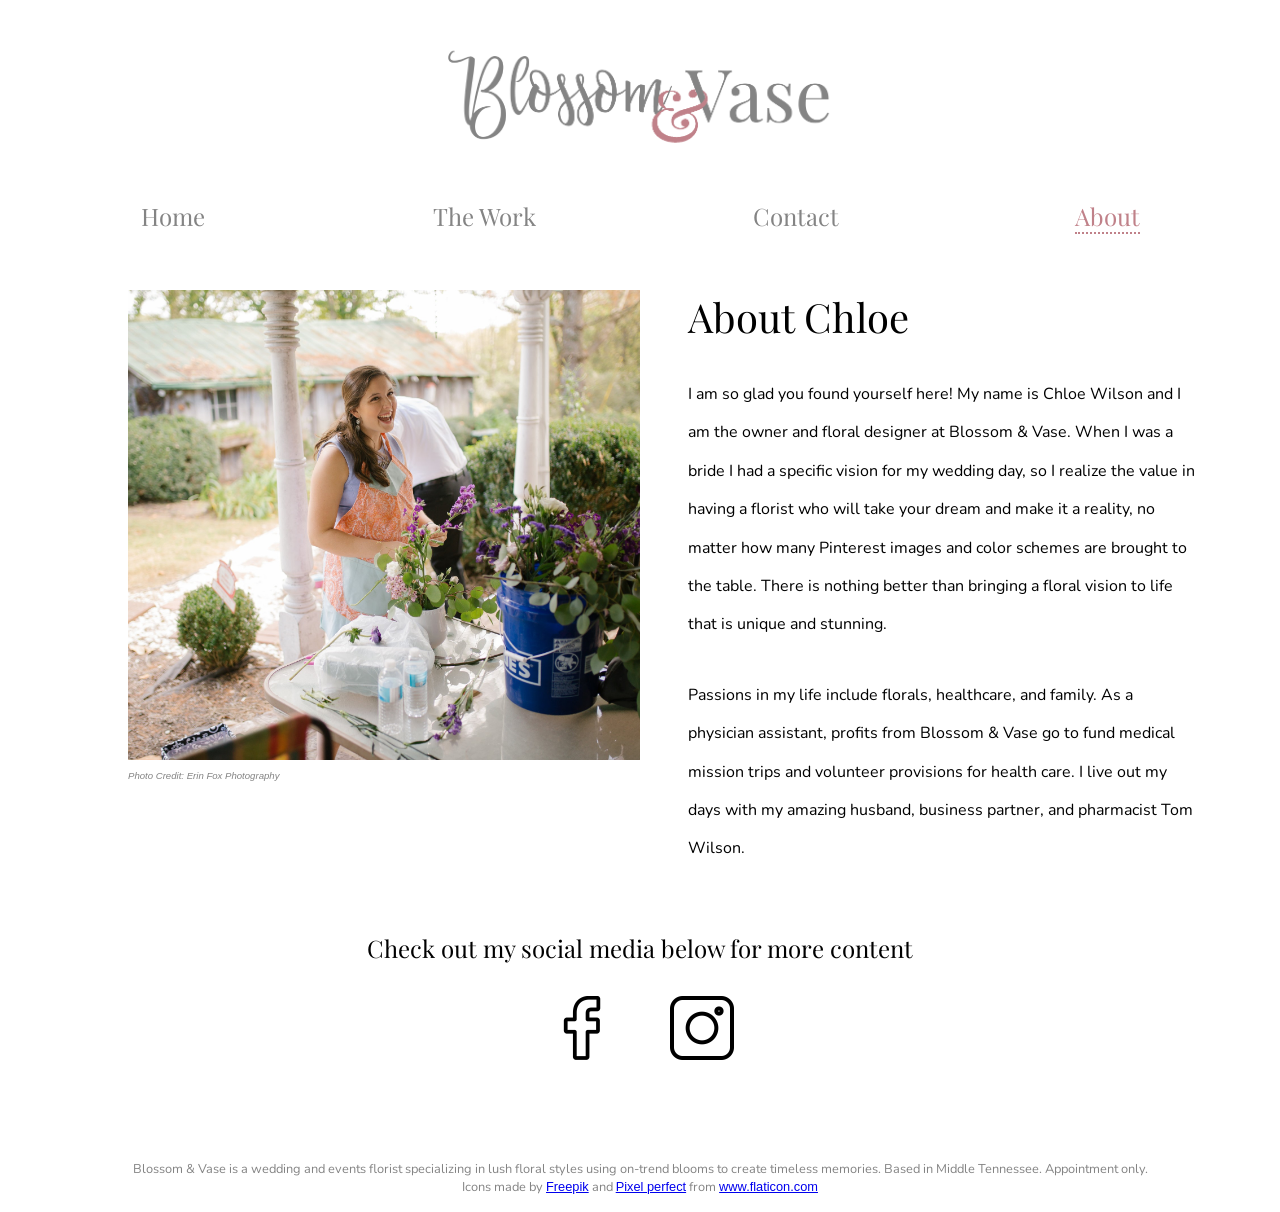
<file: about.html>
<!DOCTYPE html>
<html lang="en">
<head>
  <meta charset="UTF-8">
  <meta name="viewport" content="width=device-width, initial-scale=1.0">
  <link rel="stylesheet" href="style.css">

  <!-- Fonts -->
  <link href="https://fonts.googleapis.com/css2?family=Nunito&family=Playfair+Display&display=swap" rel="stylesheet">
  <title>Meet Chloe - Blossom and Vase</title>
</head>
<body>
  

  <header>
    <!-- Logo goes here -->
    <img src="./resources/Blossom-and-vase.png" alt="Blossom and Vase logo" class="logo">
  </header>

  <nav>
    <!-- Not linking to current page and styling the text differently as another indicator of current page -->
    <ul>
      <li class="nav"><a href="#">Home</a></li>
      <li class="nav"><a href="#">The Work</a></li>
      <li class="nav"><a href="#">Contact</a></li>
      <!-- Made current-page a paragraph so that it can be styled as inline-block and border-bottom works appropriately as a replacement for text-decoration underline -->
      <li class="nav current-page"><p>About</p></li>
    </ul>
  </nav>

  
  <main>
    
    <article class="about">
      <div class="block-text">
        <h1>About Chloe</h1>
        <p>
        I am so glad you found yourself here! My name is Chloe Wilson and I am the owner and floral designer at Blossom & Vase. When I was a bride I had a specific vision for my wedding day, so I realize the value in having a florist who will take your dream and make it a reality, no matter how many Pinterest images and color schemes are brought to the table. There is nothing better than bringing a floral vision to life that is unique and stunning. 
        </p>
        
        <p>
        Passions in my life include florals, healthcare, and family. As a physician assistant, profits from Blossom & Vase go to fund medical mission trips and volunteer provisions for health care. I live out my days with my amazing husband, business partner, and pharmacist Tom Wilson.
        </p>
    
      </div>
      <div class="photo">

        <img src="./resources/chloe-about-me.jpg" alt="Chloe assembling arrangements on site at a wedding"class="about">

        <p><i>Photo Credit: Erin Fox Photography</i></p>

      </div>
    </article>
  </main>

  <footer>
    <!-- Social Media and Copyright / disclaimer -->
    <h2>Check out my social media below for more content</h2>
    <ul>
      <li class="social"><a href="https://www.facebook.com/blossomandvase"><img src="./resources/png/003-facebook-1.png" alt="facebook icon link"></a></li>
      <li class="social"><a href="https://www.instagram.com/blossomandvase"><img src="./resources/png/004-instagram.png" alt="instagram icon link"></a></li>
    </ul>
    <p class="copyright">Blossom & Vase is a wedding and events florist specializing in lush floral styles using on-trend blooms to create timeless memories. Based in Middle Tennessee. Appointment only.
    <br> 
    Icons made by <a href="https://www.flaticon.com/authors/freepik" title="Freepik">Freepik</a> and <a href="https://www.flaticon.com/authors/pixel-perfect" title="Pixel perfect">Pixel perfect</a> from <a href="https://www.flaticon.com/"     title="Flaticon">www.flaticon.com</a></p>
  </footer>

</body>
</html>
</file>
<file: style.css>
* {
  /* CSS Reset */
  margin: 0;
  padding: 0;
  font-family: arial;
}

h1 {
  font-family: 'Playfair Display', serif;
  font-size: 2.5rem;
  font-weight: normal;
}

p {
  font-family: 'Nunito', sans-serif;
}

.logo {
  max-width: 30%;
  display: block;
  margin: auto;
  margin-bottom: 0;
  padding: 2rem 0rem;
}

nav {
  background-color: white;
  padding: 0.5rem 0rem;
  white-space: nowrap;
  position: sticky;
  top: 0em;
  text-align: center;
  
}

nav li {
  width: 24%;
  display: inline-block;
  /* text-align: center; */
  font-size: 1.5rem;  
  
}

nav li a {
  text-decoration: none;
  color: #848484;
  font-family: 'Playfair Display', serif;
  
}

nav li a:hover {
  border-bottom: 2px dotted #848484;
}

.current-page p {
  display: inline-block;
  color: #C08189;
  border-bottom: 2px dotted #C08189;
  font-family: 'Playfair Display', serif;
}


article.about {
  display: flex;
  justify-content: center;
  align-items: flex-start;
  
}

article.about div.photo img {
  max-width: 40vw;
  margin: 3rem 1.5rem 0.3rem 3rem;
  order: 1;
}

article.about div.block-text {
  max-width: 40vw;
  margin: 3rem 0rem 3rem 1.5rem; 
  order: 2;

}

div.block-text p {
  margin-top: 2rem;
  line-height: 2.4rem;
}


div.photo p {
  color: #848484;
  font-size: 0.6rem;
  margin: 0rem 1.5rem 3rem 3rem;
}

footer {
  padding: 1rem 1rem 1rem 1rem;
}

footer h2 {
  text-align: center;
  font-family: 'Playfair Display', serif;
  font-weight: normal;
}

footer p {
  text-align: center;
}

footer p.copyright {
  font-size: 0.8rem;
  color: #848484;
}

footer ul {
  max-width: 18vw;
  margin: auto;
  white-space: nowrap;
}

footer li {
  width: 50%;
  display: inline-block;
  text-align: center;
  
}

footer li img {
  max-height: 4rem;
  padding: 2rem 0rem 6rem 0rem;
}

/* MEDIA QUERIES */
@media screen and (max-width: 800px) {

  article {
    flex-direction: column;
    justify-content: center;
  }

  article.about div.photo img {
  
    max-width: 90%;
    margin: 10% 5% 0 5%;
  }  

  article.about div.block-text {

    max-width: 90%;
    margin: 10%;
    text-align: center;
  }



  div.photo p {
    max-width: 90%;
    margin: 0 10%;
    
  }






}
</file>
